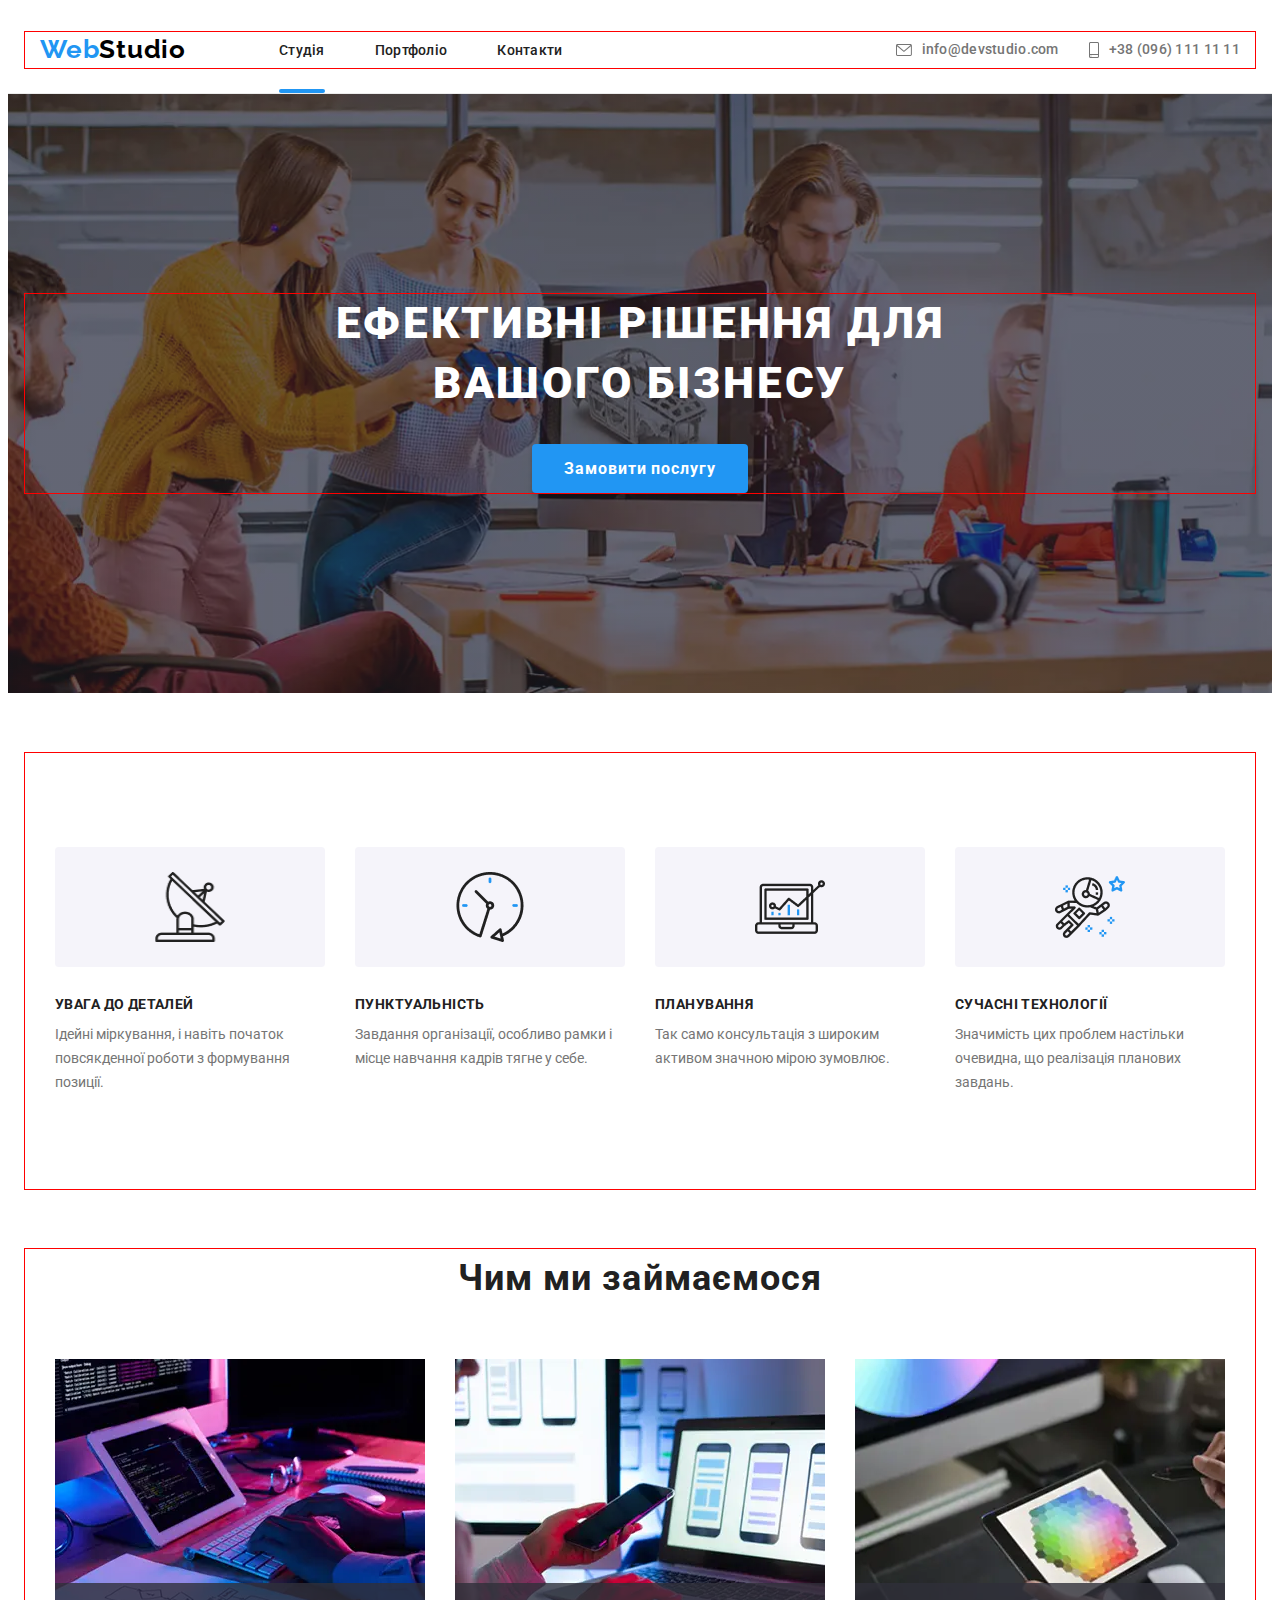
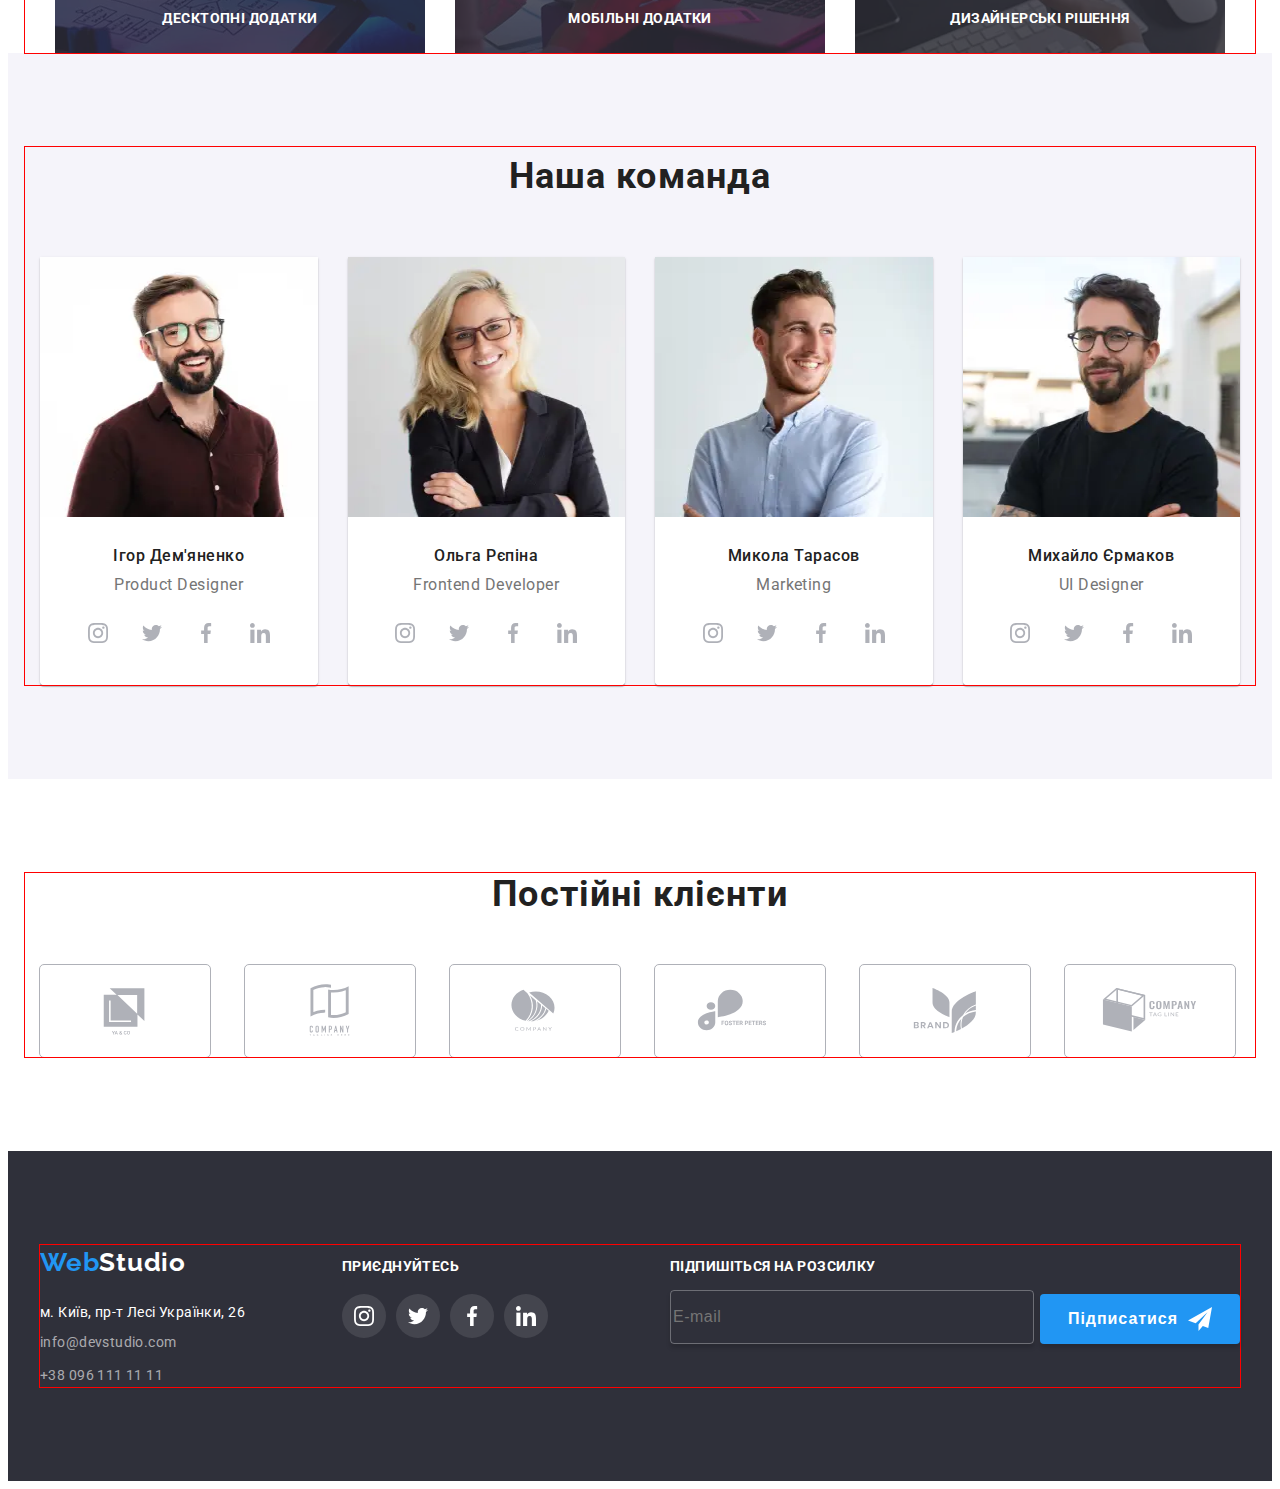
<file: index.html>
<!DOCTYPE html>
<html lang="en">
  <head>
    <meta charset="UTF-8" />
    <meta name="viewport" content="width=device-width, initial-scale=1.0" />
    <link rel="preconnect" href="https://fonts.googleapis.com" />
    <link rel="preconnect" href="https://fonts.gstatic.com" crossorigin />
    <link rel="stylesheet" href="https://cdnjs.cloudflare.com/ajax/libs/modern-normalize/3.0.1/modern-normalize.min.css" integrity="sha512-q6WgHqiHlKyOqslT/lgBgodhd03Wp4BEqKeW6nNtlOY4quzyG3VoQKFrieaCeSnuVseNKRGpGeDU3qPmabCANg==" crossorigin="anonymous" referrerpolicy="no-referrer" />
    <link rel="stylesheet" href="./css/reset.css">
    <link
    rel="stylesheet"
    href="https://cdnjs.cloudflare.com/ajax/libs/animate.css/4.1.1/animate.min.css"
  />
    <link
      href="https://fonts.googleapis.com/css2?family=Raleway:ital,wght@0,100..900;1,100..900&family=Roboto:ital,wght@0,100;0,300;0,400;0,500;0,700;0,900;1,100;1,300;1,400;1,500;1,700;1,900&display=swap"
      rel="stylesheet"
    />
    <title>WebStudio</title>
    <link rel="stylesheet" href="./style/main.min.css">
  </head>
  <body>
    <header class="header">
      <div class="container header__box">
      <a class="header__logo animate__animated animate__bounceInLeft" href="./index.html"> Web<span class="header__span">Studio</span></a>
      <button type="button" class="header__menu" data-menu-open><svg class="header__burger">
        <use href ="img/symbol-defs.svg#icon-menu"></use>
      </svg></button>
      <nav class="header__nav nav">
        <ul class="nav__list">
          <li class="nav__item animate__animated animate__bounceInDown"><a class="nav__link header__active" href="./index.html">Студія</a></li>
          <li class="nav__item animate__animated animate__bounceInDown"><a class="nav__link" href="./portfolio.html">Портфоліо</a></li>
          <li class="nav__item animate__animated animate__bounceInDown"><a class="nav__link" href="#">Контакти</a></li>
        </ul>
      </nav>

      <ul class="header__list">
        <li class="header__item animate__animated animate__bounceInDown"><a class="header__link" href="mailto:info@devstudio.com"><svg class="header__picture"><use href="./img/symbol-defs.svg#icon-email"></use></svg>info@devstudio.com</a></li>
        <li class="header__item animate__animated animate__bounceInDown"><a class="header__link" href="tel:+380961111111"><svg class="header__icon"><use href="./img/symbol-defs.svg#icon-smartphone"></use></svg>+38 (096) 111 11 11</a></li>
      </ul>
      <div class="menu is-hidden" data-menu>
        <button class="menu__close" type="button" data-menu-close><svg class="menu__icon">
          <use href ="img/symbol-defs.svg#icon-close"></use>
        </svg></button>
        <ul class="menu__list">
          <li class="menu__item"><a href="./index.html" class="menu__link menu__active">Студія</a></li>
          <li class="menu__item"><a href="./portfolio.html" class="menu__link">Портфоліо</a></li>
          <li class="menu__item"><a href="#" class="menu__link">Контакти</a></li>
        </ul>
        <ul class="menu__lists">
          <li class="menu__items"><a href="tel:+380961111111" class="menu__tel">+38 (096) 111 11 11</a></li>
          <li class="menu__items"><a href="mailto:info@devstudio.com" class="menu__contact">info@devstudio.com</a></li>
        </ul>
        <ul class="menu__listes">
          <li class="menu__itemes"><a href="#" class="menu__links">Instagram</a></li>
          <li class="menu__itemes"><a href="#" class="menu__links">Twitter</a></li>
          <li class="menu__itemes"><a href="#" class="menu__links">Facebook</a></li>
          <li class="menu__itemes"><a href="#" class="menu__caption">LinkedIn</a></li>
        </ul>
      </div>
    </div>
    </header>
    <main>
      <section class="hero hero__box">
        <div class="container">
        <h1 class="hero__headline animate__animated animate__bounce">Ефективні рішення для вашого бізнесу</h1>
        <button class="hero__button animate__animated animate__bounceInUp" type="button" data-modal-open>Замовити послугу</button>
        </div>
      </section>
      <section class="information">
        <div class="container">
        <ul class="information__list">
          <li class="information__item">
            <h2 class="information__title">УВАГА ДО ДЕТАЛЕЙ</h2>
            <p class="information__text">
              Ідейні міркування, і навіть початок повсякденної роботи з
              формування позиції.
            </p>
          </li>

          <li class="information__item">
            <h2 class="information__title">ПУНКТУАЛЬНІСТЬ</h2>
            <p class="information__text">
              Завдання організації, особливо рамки і місце навчання кадрів тягне
              у себе.
            </p>
          </li>

          <li class="information__item">
            <h2 class="information__title">ПЛАНУВАННЯ</h2>
            <p class="information__text">
              Так само консультація з широким активом значною мірою зумовлює.
            </p>
          </li>

          <li class="information__item">
            <h2 class="information__title">СУЧАСНІ ТЕХНОЛОГІЇ</h2>
            <p class="information__text">
              Значимість цих проблем настільки очевидна, що реалізація планових завдань.
            </p>
          </li>
        </ul>
        </div>
      </section>
      <section class="work">
        <div class="container">
        <h2 class="work__title">Чим ми займаємося</h2>
        <ul class="work__list">
          <li class="work__item">
            <picture>
            <source srcset="./img/desktop/it-desktop@1x.webp 1x, ./img/desktop/it-desktop@2x.webp 2x" media="(min-width:1200px)">
              <img class="work__image" src="./img/it.jpg" alt="it" />
            </picture>
            <p class="work__text">Десктопні додатки</p>
          </li>
          <li class="work__item">
            <picture>
              <source srcset="./img/desktop/phone-desktop@1x.webp 1x, ./img/desktop/phone-desktop@2x.webp 2x" media="(min-width:1200px)">
              <img class="work__image" src="./img/phone.jpg" alt="phone" />
            </picture>
            <p class="work__text">Мобільні додатки</p>
          </li>
          <li class="work__item">
            <picture>
              <source srcset="./img/desktop/colors-desktop@1x.webp 1x, ./img/desktop/colors-desktop@2x.webp 2x" media="(min-width:1200px)">
              <img class="work__image" src="./img/colorsontablets.jpg" alt="colorsontablets" />
            </picture>
            <p class="work__text">Дизайнерські рішення</p>
          </li>
        </ul>
        </div>
      </section>
      <section class="team">
        <div class="container">
        <h2 class="team__title">Наша команда</h2>
        <ul class="team__list">
          <li class="team__item">
            <picture>
              <source srcset="./img/desktop/igor-desktop@1x.webp 1x, ./img/desktop/igor-desktop@2x.webp 2x" media="(min-width:1200px)">
              <source srcset="./img/tablet/igor-tablet@1x.webp 1x, ./img/tablet/igor-tablet@2x.webp 2x" media="(min-width:768px)">
              <source srcset="./img/mobile/igor-mobile@1x.webp 1x, ./img/mobile/igor-mobile@2x.webp 2x" media="(max-width:767px)">
              <img class="team__img" src="./img/igor.jpg" alt="ігордемяненко" />
            </picture>
            <div class="team__div">
            <h3 class="team__caption">Ігор Дем'яненко</h3>
            <p class="team__text">Product Designer</p>
            <ul class="team__listes">
              <li class="team__items"><a href="#" class="team__link"><svg class="team__icon"><use href="./img/symbol-defs.svg#icon-instagram"></use></svg></a></li>
              <li class="team__items"><a href="#" class="team__link"><svg class="team__icon"><use href="./img/symbol-defs.svg#icon-twitter"></use></svg></a></li>
              <li class="team__items"><a href="#" class="team__link"><svg class="team__icon"><use href="./img/symbol-defs.svg#icon-facebook"></use></svg></a></li>
              <li class="team__items"><a href="#" class="team__link"><svg class="team__icon"><use href="./img/symbol-defs.svg#icon-linkedin"></use></svg></a></li>
            </ul>
          </div>
          </li>
          <li class="team__item">
            <picture>
              <source srcset="./img/desktop/olga-desktop@1x.webp 1x, ./img/desktop/olga-desktop@2x.webp 2x" media="(min-width:1200px)">
              <source srcset="./img/tablet/olga-tablet@1x.webp 1x, ./img/tablet/olga-tablet@2x.webp 2x" media="(min-width:768px)">
              <source srcset="./img/mobile/olga-mobile@1x.webp 1x, ./img/mobile/olga-mobile@2x.webp 2x" media="(max-width:767px)">
              <img class="team__img" src="./img/olyga.jpg" alt="ольгарєпіна" />
            </picture>
            <div class="team__div">
            <h3 class="team__caption">Ольга Рєпіна</h3>
            <p class="team__text">Frontend Developer</p>
            <ul class="team__listes">
              <li class="team__items"><a href="#" class="team__link"><svg class="team__icon"><use href="./img/symbol-defs.svg#icon-instagram"></use></svg></a></li>
              <li class="team__items"><a href="#" class="team__link"><svg class="team__icon"><use href="./img/symbol-defs.svg#icon-twitter"></use></svg></a></li>
              <li class="team__items"><a href="#" class="team__link"><svg class="team__icon"><use href="./img/symbol-defs.svg#icon-facebook"></use></svg></a></li>
              <li class="team__items"><a href="#" class="team__link"><svg class="team__icon"><use href="./img/symbol-defs.svg#icon-linkedin"></use></svg></a></li>
            </ul>
          </div>
          </li>
          <li class="team__item">
            <picture>
              <source srcset="./img/desktop/mukola-desktop@1x.webp 1x, ./img/desktop/mukola-desktop@2x.webp 2x" media="(min-width:1200px)">
              <source srcset="./img/tablet/mukola-tablet@1x.webp 1x, ./img/tablet/mukola-tablet@2x.webp 2x" media="(min-width:768px)">
              <source srcset="./img/mobile/mukola-mobile@1x.webp 1x, ./img/mobile/mukola-mobile@2x.webp 2x" media="(max-width:767px)">
              <img class="team__img" src="./img/mukola.jpg" alt="миколатарасов" />
            </picture>
            <div class="team__div">
            <h3 class="team__caption">Микола Тарасов</h3>
            <p class="team__text">Marketing</p>
            <ul class="team__listes">
              <li class="team__items"><a href="#" class="team__link"><svg class="team__icon"><use href="./img/symbol-defs.svg#icon-instagram"></use></svg></a></li>
              <li class="team__items"><a href="#" class="team__link"><svg class="team__icon"><use href="./img/symbol-defs.svg#icon-twitter"></use></svg></a></li>
              <li class="team__items"><a href="#" class="team__link"><svg class="team__icon"><use href="./img/symbol-defs.svg#icon-facebook"></use></svg></a></li>
              <li class="team__items"><a href="#" class="team__link"><svg class="team__icon"><use href="./img/symbol-defs.svg#icon-linkedin"></use></svg></a></li>
            </ul>
          </div>
          </li>
          <li class="team__item">
            <picture>
              <source srcset="./img/desktop/mykhailo-desktop@1x.webp 1x, ./img/desktop/mykhailo-desktop@2x.webp 2x" media="(min-width:1200px)">
              <source srcset="./img/tablet/mykhailo-tablet@1x.webp 1x, ./img/tablet/mykhailo-tablet@2x.webp 2x" media="(min-width:768px)">
              <source srcset="./img/mobile/mykhailo-mobile@1x.webp 1x, ./img/mobile/mykhailo-mobile@2x.webp 2x" media="(max-width:767px)">
              <img class="team__img" src="./img/muhaylo.jpg" alt="михайлоєрмаков" />
            </picture>
            <div class="team__div">
            <h3 class="team__caption">Михайло Єрмаков</h3>
            <p class="team__text">UI Designer</p>
            <ul class="team__listes">
              <li class="team__items"><a href="#" class="team__link"><svg class="team__icon"><use href="./img/symbol-defs.svg#icon-instagram"></use></svg></a></li>
              <li class="team__items"><a href="#" class="team__link"><svg class="team__icon"><use href="./img/symbol-defs.svg#icon-twitter"></use></svg></a></li>
              <li class="team__items"><a href="#" class="team__link"><svg class="team__icon"><use href="./img/symbol-defs.svg#icon-facebook"></use></svg></a></li>
              <li class="team__items"><a href="#" class="team__link"><svg class="team__icon"><use href="./img/symbol-defs.svg#icon-linkedin"></use></svg></a></li>
            </ul>
          </div>
          </li>
        </ul>
       </div>
      </section>
      <section class="clients">
        <div class="container">
        <h2 class="clients__title">Постійні клієнти</h2>
        <ul class="clients__list">
          <li class="clients__item"><a href="#" class="clients__link"><svg class="clients__icon"><use href="./img/symbol-defs.svg#icon-yaco"></use></svg></a></li>
          <li class="clients__item"><a href="#" class="clients__link"><svg class="clients__icon"><use href="./img/symbol-defs.svg#icon-taglinehere"></use></svg></a></li>
          <li class="clients__item"><a href="#" class="clients__link"><svg class="clients__icon"><use href="./img/symbol-defs.svg#icon-company"></use></svg></a></li>
          <li class="clients__item"><a href="#" class="clients__link"><svg class="clients__icon"><use href="./img/symbol-defs.svg#icon-foster"></use></svg></a></li>
          <li class="clients__item"><a href="#" class="clients__link"><svg class="clients__icon"><use href="./img/symbol-defs.svg#icon-brand"></use></svg></a></li>
          <li class="clients__item"><a href="#" class="clients__link"><svg class="clients__icon"><use href="./img/symbol-defs.svg#icon-tagline"></use></svg></a></li>
        </ul>
      </div>
      </section>
    </main>
    <footer class="footer">
      <div class="container footer__divest">
        <div class="footer__div">
      <a class="footer__logo" href="./index.html">Web<span class="footer__span">Studio</span></a>
      <address class="footer__address">
        <a class="footer__linkes"
          href="https://www.google.com/maps/search/%D0%BC.+%D0%9A%D0%B8%D1%97%D0%B2,+%D0%BF%D1%80-%D1%82+%D0%9B%D0%B5%D1%81%D1%96+%D0%A3%D0%BA%D1%80%D0%B0%D1%97%D0%BD%D0%BA%D0%B8,+26/@50.4758888,30.4320268,12z/data=!3m1!4b1?entry=ttu"
          target="_blank">м. Київ, пр-т Лесі Українки, 26</a>
        <ul class="footer__list">
          <li class="footer__item"><a class="footer__link" href="mailto:info@devstudio.com">info@devstudio.com</a></li>
          <li class="footer__item"><a class="footer__link" href="tel:+380961111111">+38 096 111 11 11</a></li>
        </ul>
      </address>
      </div>
      <div class="footer__divs">
      <h2 class="footer__title">приєднуйтесь</h2>
      <ul class="footer__listes">
        <li class="footer__items"><a href="#" class="footer__links"><svg class="footer__icon"><use href="./img/symbol-defs.svg#icon-instagram"></use></svg></a></li>
        <li class="footer__items"><a href="#" class="footer__links"><svg class="footer__icon"><use href="./img/symbol-defs.svg#icon-twitter"></use></svg></a></li>
        <li class="footer__items"><a href="#" class="footer__links"><svg class="footer__icon"><use href="./img/symbol-defs.svg#icon-facebook"></use></svg></a></li>
        <li class="footer__items"><a href="#" class="footer__links"><svg class="footer__icon"><use href="./img/symbol-defs.svg#icon-linkedin"></use></svg></a></li>
      </ul>
      </div>
      <div class="dives">
      <p class="dives__text">Підпишіться на розсилку</p>
      <form class="dives__form">
        <input type="email" placeholder="E-mail" class="dives__input">
      <button type="submit" class="dives__button">Підписатися<svg class="dives__svg">
        <use href="./img/symbol-defs.svg#icon-send"></use>
      </svg></button>
    </form>
      </div>
      </div>
    </footer>
    <div class="backdrop is-hidden" data-modal>
      <div class="modal">
        <button type="button" class="modal__close" data-modal-close><svg class="modal__svg">
          <use href="./img/symbol-defs.svg#icon-close"></use>
        </svg></button>
        <form>
        <h2 class="modal__title">Залиште свої дані, ми вам передзвонимо</h2>
        <ul class="modal__list">
        <li class="modal__item"><label class="modal__label">Ім'я<div class="modal__div"><input type="text" class="modal__input" required>
          <svg class="modal__svgs">
            <use href="./img/symbol-defs.svg#icon-person"></use>
          </svg></div></label></li>
        <li class="modal__item"><label class="modal__label">Телефон<div class="modal__div"><input type="tel" class="modal__input" required 
          pattern="\+380 (39|50|63|66|67|68|73 91 92 93 94 95 96 97 98 99)\d{7}" 
          placeholder="+380XXXXXXXXX">
          <svg class="modal__svgs">
            <use href="./img/symbol-defs.svg#icon-phone"></use>
          </svg></div></label></li>
        <li class="modal__item"><label class="modal__label">Пошта<div class="modal__div"><input type="email" class="modal__input" required>
          <svg class="modal__svgs">
            <use href="./img/symbol-defs.svg#icon-email"></use>
          </svg></div></label></li>
        </ul>
        <label class="modal__label">Коментар<textarea name="" id="" placeholder="Введіть текст" class="modal__comment"></textarea></label>
        <label class="modal__labels">
        <input type="checkbox" required class="modal__checkbox"><p class="modal__text">Погоджуюся з розсилкою та приймаю <a href="#" class="modal__link">Умови договору</a></p>
      </label>
       <button type="submit" class="modal__butt">Відправити</button>
      </form>
      </div>
    </div>
    <script src="./js/modal.js"></script>
    <script src="./js/mobile-menu.js"></script>
  </body>
</html>
</file>
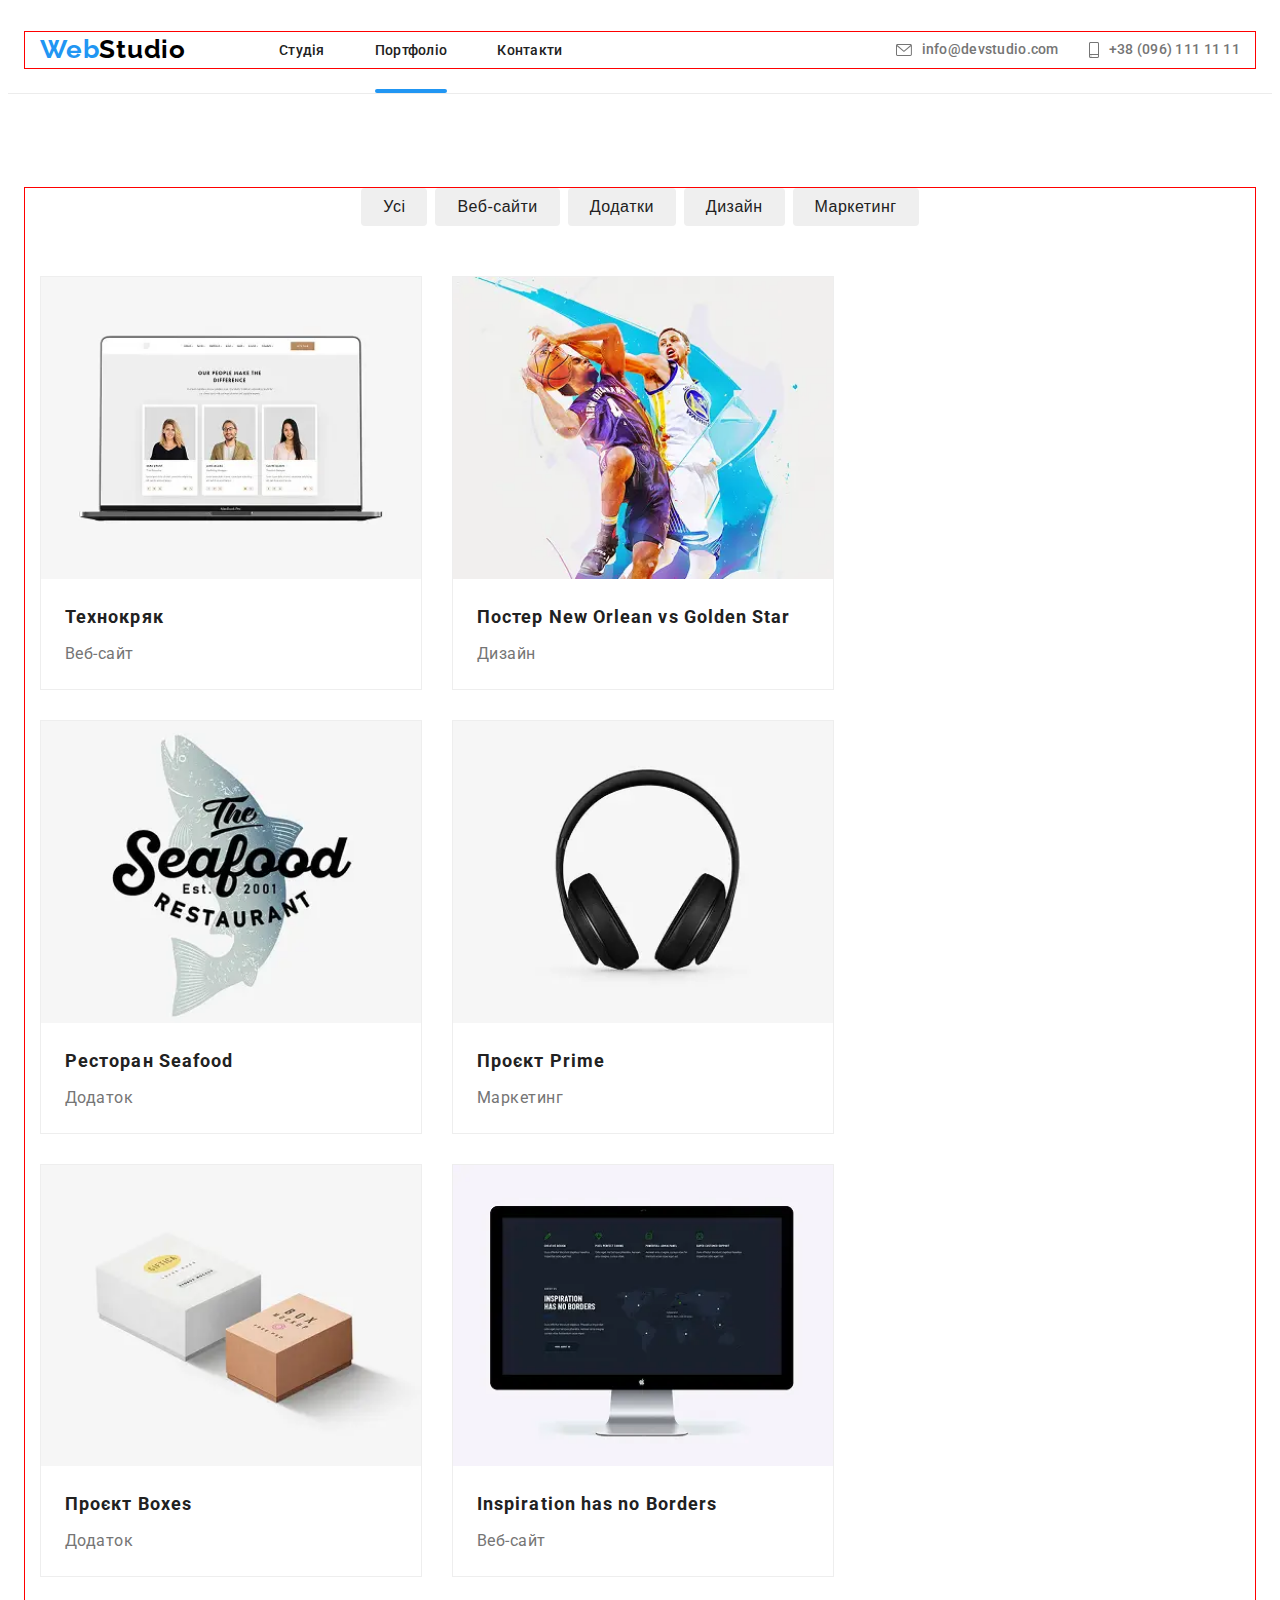
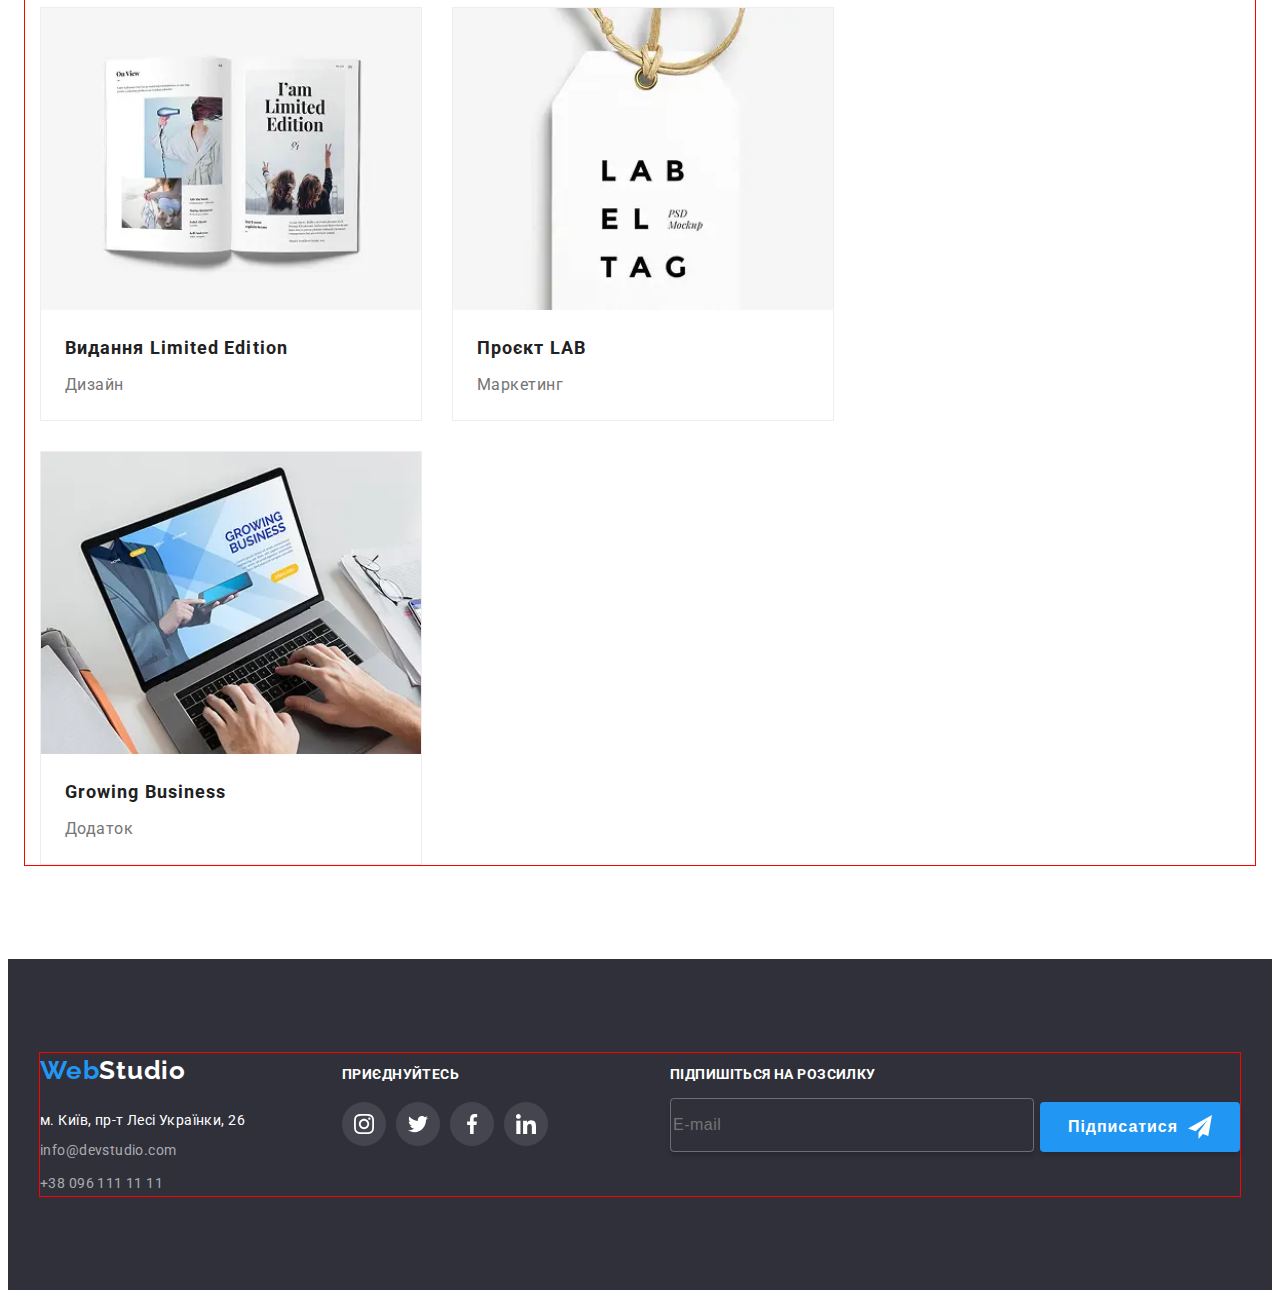
<file: portfolio.html>
<!DOCTYPE html>
<html lang="en">
  <head>
    <meta charset="UTF-8" />
    <meta name="viewport" content="width=device-width, initial-scale=1.0" />
    <link rel="preconnect" href="https://fonts.googleapis.com" />
    <link rel="preconnect" href="https://fonts.gstatic.com" crossorigin />
    <link rel="stylesheet" href="https://cdnjs.cloudflare.com/ajax/libs/modern-normalize/3.0.1/modern-normalize.min.css" integrity="sha512-q6WgHqiHlKyOqslT/lgBgodhd03Wp4BEqKeW6nNtlOY4quzyG3VoQKFrieaCeSnuVseNKRGpGeDU3qPmabCANg==" crossorigin="anonymous" referrerpolicy="no-referrer" />
    <link rel="stylesheet" href="./css/reset.css">
    <link
      href="https://fonts.googleapis.com/css2?family=Raleway:ital,wght@0,100..900;1,100..900&family=Roboto:ital,wght@0,100;0,300;0,400;0,500;0,700;0,900;1,100;1,300;1,400;1,500;1,700;1,900&display=swap"
      rel="stylesheet"
    />
    <title>Portfolio</title>
    <link rel="stylesheet" href="./style/main.min.css">
  </head>
  <body>
    <header class="header">
      <div class="container header__box">
      <a class="header__logo animate__animated animate__bounceInLeft" href="./index.html"> Web<span class="header__span">Studio</span></a>
      <button type="button" class="header__menu" data-menu-open><svg class="header__burger">
        <use href ="img/symbol-defs.svg#icon-menu"></use>
      </svg></button>
      <nav class="header__nav nav">
        <ul class="nav__list">
          <li class="nav__item animate__animated animate__bounceInDown"><a class="nav__link" href="./index.html">Студія</a></li>
          <li class="nav__item animate__animated animate__bounceInDown"><a class="nav__link header__active" href="./portfolio.html">Портфоліо</a></li>
          <li class="nav__item animate__animated animate__bounceInDown"><a class="nav__link" href="#">Контакти</a></li>
        </ul>
      </nav>

      <ul class="header__list">
        <li class="header__item animate__animated animate__bounceInDown"><a class="header__link" href="mailto:info@devstudio.com"><svg class="header__picture"><use href="./img/symbol-defs.svg#icon-email"></use></svg>info@devstudio.com</a></li>
        <li class="header__item animate__animated animate__bounceInDown"><a class="header__link" href="tel:+380961111111"><svg class="header__icon"><use href="./img/symbol-defs.svg#icon-smartphone"></use></svg>+38 (096) 111 11 11</a></li>
      </ul>
      <div class="menu is-hidden" data-menu>
        <button class="menu__close" type="button" data-menu-close><svg class="menu__icon">
          <use href ="img/symbol-defs.svg#icon-close"></use>
        </svg></button>
        <ul class="menu__list">
          <li class="menu__item"><a href="./index.html" class="menu__link">Студія</a></li>
          <li class="menu__item"><a href="./portfolio.html" class="menu__link menu__active">Портфоліо</a></li>
          <li class="menu__item"><a href="#" class="menu__link">Контакти</a></li>
        </ul>
        <ul class="menu__lists">
          <li class="menu__items"><a href="tel:+380961111111" class="menu__tel">+38 (096) 111 11 11</a></li>
          <li class="menu__items"><a href="mailto:info@devstudio.com" class="menu__contact">info@devstudio.com</a></li>
        </ul>
        <ul class="menu__listes">
          <li class="menu__itemes"><a href="#" class="menu__links">Instagram</a></li>
          <li class="menu__itemes"><a href="#" class="menu__links">Twitter</a></li>
          <li class="menu__itemes"><a href="#" class="menu__links">Facebook</a></li>
          <li class="menu__itemes"><a href="#" class="menu__caption">LinkedIn</a></li>
        </ul>
      </div>
    </div>
    </header>
    <main>
      <section class="projects">
        <div class="container">
        <ul class="other__list other">
          <li class="other__item">
            <button class="other__button" type="button">Усі</button>
          </li>
          <li class="other__item">
            <button class="other__button" type="button">Веб-сайти</button>
          </li>
          <li class="other__item">
            <button class="other__button" type="button">Додатки</button>
          </li>
          <li class="other__item">
            <button class="other__button" type="button">Дизайн</button>
          </li>
          <li class="other__item">
            <button class="other__button" type="button">Маркетинг</button>
          </li>
        </ul>
        <ul class="projects__list">
          <li class="projects__item">
            <div class="project__bigbox">
              <picture>
                <source srcset="./imginportfolio/desktop/website-desktop@1x.webp 1x, ./imginportfolio/desktop/website-desktop@2x.webp 2x" media="(min-width:1200px)">
                <source srcset="./imginportfolio/tablet/website-tablet@1x.webp 1x, ./imginportfolio/tablet/website-tablet@2x.webp 2x" media="(min-width:768px)">
                <source srcset="./imginportfolio/mobile/website-mobile@1x.webp 1x, ./imginportfolio/mobile/website-mobile@2x.webp 2x" media="(max-width:767px)">
                <img class="projects__image" src="./imginportfolio/website.jpg" alt="website" />
              </picture>
            <p class="project__text">Ресурс пропонує комплексні пропозиції з різним рівнем функціоналу та сервісів. Все це дозволить відвідувачу отримати вичерпні відомості про компанію чи приватну особу.</p>            
          </div>
            <div class="projects__div">
            <h2 class="projects__subject">Технокряк</h2>
            <p class="projects__text">Веб-сайт</p>
          </div>
          </li>
          <li class="projects__item">
            <div class="project__bigbox">
              <picture>
                <source srcset="./imginportfolio/desktop/basketball-desktop@1x.webp 1x, ./imginportfolio/desktop/basketball-desktop@2x.webp 2x" media="(min-width:1200px)">
                <source srcset="./imginportfolio/tablet/basketball-tablet@1x.webp 1x, ./imginportfolio/tablet/basketball-tablet@2x.webp 2x" media="(min-width:768px)">
                <source srcset="./imginportfolio/mobile/basketball-mobile@1x.webp 1x, ./imginportfolio/mobile/basketball-mobile@2x.webp 2x" media="(max-width:767px)">
                <img class="projects__image" src="./imginportfolio/basketball.jpg" alt="basketball" />
              </picture>
            <p class="project__text">Ресурс пропонує комплексні пропозиції з різним рівнем функціоналу та сервісів. Все це дозволить відвідувачу отримати вичерпні відомості про компанію чи приватну особу.</p>
          </div>
          <div class="projects__div">
            <h2 class="projects__subject">Постер New Orlean vs Golden Star</h2>
            <p class="projects__text">Дизайн</p>
          </div>
          </li>
          <li class="projects__item">
            <div class="project__bigbox">
              <picture>
                <source srcset="./imginportfolio/desktop/seafood-desktop@1x.webp 1x, ./imginportfolio/desktop/seafood-desktop@2x.webp 2x" media="(min-width:1200px)">
                <source srcset="./imginportfolio/tablet/seafood-tablet@1x.webp 1x, ./imginportfolio/tablet/seafood-tablet@2x.webp 2x" media="(min-width:768px)">
                <source srcset="./imginportfolio/mobile/seafood-mobile@1x.webp 1x, ./imginportfolio/mobile/seafood-mobile@2x.webp 2x" media="(max-width:767px)">
                <img class="projects__image" src="./imginportfolio/seafood.jpg" alt="seafood" />
              </picture>
            <p class="project__text">Ресурс пропонує комплексні пропозиції з різним рівнем функціоналу та сервісів. Все це дозволить відвідувачу отримати вичерпні відомості про компанію чи приватну особу.</p>
          </div>
          <div class="projects__div">
            <h2 class="projects__subject">Ресторан Seafood</h2>
            <p class="projects__text">Додаток</p>
          </div>
          </li>
          <li class="projects__item">
            <div class="project__bigbox">
              <picture>
                <source srcset="./imginportfolio/desktop/headphones-desktop@1x.webp 1x, ./imginportfolio/desktop/headphones-desktop@2x.webp 2x" media="(min-width:1200px)">
                <source srcset="./imginportfolio/tablet/headphones-tablet@1x.webp 1x, ./imginportfolio/tablet/headphones-tablet@2x.webp 2x" media="(min-width:768px)">
                <source srcset="./imginportfolio/mobile/headphones-mobile@1x.webp 1x, ./imginportfolio/mobile/headphones-mobile@2x.webp 2x" media="(max-width:767px)">
                <img class="projects__image" src="./imginportfolio/headphones.jpg" alt="headphones" />
              </picture>
            <p class="project__text">Ресурс пропонує комплексні пропозиції з різним рівнем функціоналу та сервісів. Все це дозволить відвідувачу отримати вичерпні відомості про компанію чи приватну особу.</p>
          </div>
          <div class="projects__div">
            <h2 class="projects__subject">Проєкт Prime</h2>
            <p class="projects__text">Маркетинг</p>
          </div>
          </li>
          <li class="projects__item">
            <div class="project__bigbox">
              <picture>
                <source srcset="./imginportfolio/desktop/box-desktop@1x.webp 1x, ./imginportfolio/desktop/box-desktop@2x.webp 2x" media="(min-width:1200px)">
                <source srcset="./imginportfolio/tablet/box-tablet@1x.webp 1x, ./imginportfolio/tablet/box-tablet@2x.webp 2x" media="(min-width:768px)">
                <source srcset="./imginportfolio/mobile/box-mobile@1x.webp 1x, ./imginportfolio/mobile/box-mobile@1x.webp 1x" media="(max-width:767px)">
                <img class="projects__image" src="./imginportfolio/box.jpg" alt="box" />
              </picture>
            <p class="project__text">Ресурс пропонує комплексні пропозиції з різним рівнем функціоналу та сервісів. Все це дозволить відвідувачу отримати вичерпні відомості про компанію чи приватну особу.</p>
          </div>
          <div class="projects__div">
            <h2 class="projects__subject">Проєкт Boxes</h2>
            <p class="projects__text">Додаток</p>
          </div>
          </li>
          <li class="projects__item">
            <div class="project__bigbox">
              <picture>
                <source srcset="./imginportfolio/desktop/pc-desktop@1x.webp 1x, ./imginportfolio/desktop/pc-desktop@1x.webp 1x" media="(min-width:1200px)">
                <source srcset="./imginportfolio/tablet/pc-tablet@1x.webp 1x, ./imginportfolio/tablet/pc-tablet@2x.webp 2x" media="(min-width:768px)">
                <source srcset="./imginportfolio/mobile/pc-mobile@1x.webp 1x, ./imginportfolio/mobile/pc-mobile@2x.webp 2x" media="(max-width:767px)">
                <img class="projects__image" src="./imginportfolio/pc.jpg" alt="pc" />
              </picture>
            <p class="project__text">Ресурс пропонує комплексні пропозиції з різним рівнем функціоналу та сервісів. Все це дозволить відвідувачу отримати вичерпні відомості про компанію чи приватну особу.</p>
          </div>
          <div class="projects__div">
            <h2 class="projects__subject">Inspiration has no Borders</h2>
            <p class="projects__text">Веб-сайт</p>
          </div>
          </li>
          <li class="projects__item">
            <div class="project__bigbox">
              <picture>
                <source srcset="./imginportfolio/desktop/limitededition-desktop@1x.webp 1x, ./imginportfolio/desktop/limitededition-desktop@2x.webp 2x" media="(min-width:1200px)">
                <source srcset="./imginportfolio/tablet/limitededition-tablet@1x.webp 1x, ./imginportfolio/tablet/limitededition-tablet@2x.webp 2x" media="(min-width:768px)">
                <source srcset="./imginportfolio/mobile/limitededition-mobile@1x.webp 1x, ./imginportfolio/mobile/limitededition-mobile@2x.webp 2x" media="(max-width:767px)">
                <img class="projects__image" src="./imginportfolio/limitededition.jpg" alt="limitededition"/>
              </picture>
            <p class="project__text">Ресурс пропонує комплексні пропозиції з різним рівнем функціоналу та сервісів. Все це дозволить відвідувачу отримати вичерпні відомості про компанію чи приватну особу.</p>
          </div>
          <div class="projects__div">
            <h2 class="projects__subject">Видання Limited Edition</h2>
            <p class="projects__text">Дизайн</p>
          </div>
          </li>
          <li class="projects__item">
            <div class="project__bigbox">
              <picture>
                <source srcset="./imginportfolio/desktop/labeltag-desktop@1x.webp 1x, ./imginportfolio/desktop/labeltag-desktop@2x.webp 2x" media="(min-width:1200px)">
                <source srcset="./imginportfolio/tablet/labeltag-tablet@1x.webp 1x, ./imginportfolio/tablet/labeltag-tablet@2x.webp 2x" media="(min-width:768px)">
                <source srcset="./imginportfolio/mobile/labeltag-mobile@1x.webp 1x, ./imginportfolio/mobile/labeltag-mobile@2x.webp 2x" media="(max-width:767px)">
                <img class="projects__image" src="./imginportfolio/labeltag.jpg" alt="labeltag" />
              </picture>
            <p class="project__text">Ресурс пропонує комплексні пропозиції з різним рівнем функціоналу та сервісів. Все це дозволить відвідувачу отримати вичерпні відомості про компанію чи приватну особу.</p>
          </div>
          <div class="projects__div">
            <h2 class="projects__subject">Проєкт LAB</h2>
            <p class="projects__text">Маркетинг</p>
          </div>
          </li>
          <li class="projects__item">
            <div class="project__bigbox">
              <picture>
                <source srcset="./imginportfolio/desktop/business-desktop@1x.webp 1x, ./imginportfolio/desktop/business-desktop@2x.webp 2x" media="(min-width:1200px)">
                <source srcset="./imginportfolio/tablet/business-tablet@1x.webp 1x, ./imginportfolio/tablet/business-tablet@2x.webp 2x" media="(min-width:768px)">
                <source srcset="./imginportfolio/mobile/business-mobile@1x.webp 1x, ./imginportfolio/mobile/business-mobile@2x.webp 2x" media="(max-width:767px)">
            <img class="projects__image" src="./imginportfolio/business.jpg" alt="business" />
              </picture>
            <p class="project__text">Ресурс пропонує комплексні пропозиції з різним рівнем функціоналу та сервісів. Все це дозволить відвідувачу отримати вичерпні відомості про компанію чи приватну особу.</p>
          </div>
          <div class="projects__div">
            <h2 class="projects__subject">Growing Business</h2>
            <p class="projects__text">Додаток</p>
          </div>
          </li>
        </ul>
        </div>
      </section>
    </main>
    <footer class="footer">
      <div class="container footer__divest">
        <div class="footer__div">
      <a class="footer__logo" href="./index.html">Web<span class="footer__span">Studio</span></a>
      <address class="footer__address">
        <a class="footer__linkes"
          href="https://www.google.com/maps/search/%D0%BC.+%D0%9A%D0%B8%D1%97%D0%B2,+%D0%BF%D1%80-%D1%82+%D0%9B%D0%B5%D1%81%D1%96+%D0%A3%D0%BA%D1%80%D0%B0%D1%97%D0%BD%D0%BA%D0%B8,+26/@50.4758888,30.4320268,12z/data=!3m1!4b1?entry=ttu"
          target="_blank">м. Київ, пр-т Лесі Українки, 26</a>
        <ul class="footer__list">
          <li class="footer__item"><a class="footer__link" href="mailto:info@devstudio.com">info@devstudio.com</a></li>
          <li class="footer__item"><a class="footer__link" href="tel:+380961111111">+38 096 111 11 11</a></li>
        </ul>
      </address>
    </div>
      <div class="footer__divs">
      <h2 class="footer__title">приєднуйтесь</h2>
      <ul class="footer__listes">
        <li class="footer__items"><a href="#" class="footer__links"><svg class="footer__icon"><use href="./img/symbol-defs.svg#icon-instagram"></use></svg></a></li>
        <li class="footer__items"><a href="#" class="footer__links"><svg class="footer__icon"><use href="./img/symbol-defs.svg#icon-twitter"></use></svg></a></li>
        <li class="footer__items"><a href="#" class="footer__links"><svg class="footer__icon"><use href="./img/symbol-defs.svg#icon-facebook"></use></svg></a></li>
        <li class="footer__items"><a href="#" class="footer__links"><svg class="footer__icon"><use href="./img/symbol-defs.svg#icon-linkedin"></use></svg></a></li>
      </ul>
      </div>
      <div class="dives">
      <p class="dives__text">Підпишіться на розсилку</p>
      <form class="dives__form">
        <input type="email" placeholder="E-mail" class="dives__input">
      <button type="submit" class="dives__button">Підписатися<svg class="dives__svg">
        <use href="./img/symbol-defs.svg#icon-send"></use>
      </svg></button>
    </form>
      </div>
      </div>
    </footer>
    <script src="./js/mobile-menu.js"></script>
  </body>
</html>
</file>
<file: style/main.min.css>
a{text-decoration:none}ul{list-style:none;margin:0;padding:0}img{display:block;max-width:100%;width:100%}h1,h2,h3,h4,p{margin:0}address{font-style:normal}.container{max-width:1200px;outline:1px solid red;margin-left:auto;margin-right:auto;padding-left:15px;padding-right:15px}@media screen and (min-width: 480px){.container{width:480px}}@media screen and (min-width: 768px){.container{width:768px}}@media screen and (min-width: 1200px){.container{width:1200px}}.clients__icon,.clients__link{transition-duration:250ms;transition-timing-function:cubic-bezier(0.4, 0, 0.2, 1)}body{font-family:"Roboto"}.header{border-bottom:1px solid #ececec;background-color:#fff;padding-top:10px;padding-bottom:10px}@media screen and (min-width: 768px){.header{padding-top:21px;padding-bottom:21px}}@media screen and (min-width: 1200px){.header{padding-top:24px;padding-bottom:25px}}.header__box{display:flex;align-items:center}.header__logo{color:#2196f3;font-family:Raleway;font-size:24px;font-weight:700;letter-spacing:.72px;line-height:1.38;margin-right:auto}@media screen and (min-width: 768px){.header__logo{margin-right:88px}}@media screen and (min-width: 1200px){.header__logo{letter-spacing:.78px;font-size:26px;margin-right:93px}}.header__menu{border:none;background-color:rgba(0,0,0,0)}@media screen and (min-width: 768px){.header__menu{display:none}}.header__burger{width:40px;height:40px}.header__span{color:#000;font-family:Raleway;font-size:26px;font-weight:700;letter-spacing:.78px;line-height:1.38}.header__active:visited{color:#2196f3}.header__active::after{content:"";width:100%;height:4px;border-radius:2px;background:#2196f3;display:block;position:absolute;bottom:-33.59px}.header__list{gap:0px;display:none;margin-left:auto}@media screen and (min-width: 768px){.header__list{flex-direction:column;display:flex;gap:10px}}@media screen and (min-width: 1200px){.header__list{flex-direction:row;gap:30px}}.header__link{display:flex;align-items:center;color:#757575;font-size:12px;font-weight:500;letter-spacing:.24px;line-height:1.14;transition-property:color;transition-duration:250ms;transition-timing-function:cubic-bezier(0.4, 0, 0.2, 1)}@media screen and (min-width: 768px){.header__link{gap:8px}}@media screen and (min-width: 1200px){.header__link{letter-spacing:.28px;font-size:14px;gap:10px}}.header__picture{fill:#757575;width:16px;height:12px;transition-property:fill;transition-duration:250ms;transition-timing-function:cubic-bezier(0.4, 0, 0.2, 1)}.header__icon{fill:#757575;width:10px;height:16px;transition-property:fill;transition-duration:250ms;transition-timing-function:cubic-bezier(0.4, 0, 0.2, 1)}.header__link:hover,.header__link:focus{color:#2196f3;outline:0px solid rgba(0,0,0,0)}.header__link:hover .header__picture,.header__link:focus .header__picture{fill:#2196f3}.header__link:hover .header__icon,.header__link:focus .header__icon{fill:#2196f3}.nav{display:none}@media screen and (min-width: 768px){.nav{display:flex}}.nav__item{position:relative}.nav__list{display:flex;gap:50px}.nav__link{color:#212121;font-size:14px;font-weight:500;letter-spacing:.28px;line-height:1.14;transition-property:color;transition-duration:250ms;transition-timing-function:cubic-bezier(0.4, 0, 0.2, 1)}.nav__link:hover,.nav__link:focus{color:#2196f3;outline:0px solid rgba(0,0,0,0)}.menu{z-index:1;width:100vw;height:100vh;background-color:#fff;padding:48px 0px 48px 40px;position:fixed;top:0;left:0}.menu__close{width:35px;height:35px;background-color:rgba(0,0,0,0);border-radius:50%;display:flex;align-items:center;justify-content:center;outline:1px solid rgba(0,0,0,.1);border:none;position:absolute;top:10px;right:15px;transition-property:visibility,transform;transition-duration:250ms;transition-timing-function:cubic-bezier(0.4, 0, 0.2, 1)}.menu__close:hover .menu__icon:hover .menu__icon:hover,.menu__close:focus .menu__icon:hover .menu__icon:hover{fill:#2196f3}.menu__list{display:flex;flex-direction:column;gap:32px}.menu__link{color:#212121;font-size:40px;font-weight:500;line-height:.85;letter-spacing:.8px}.menu__link:hover,.menu__link:focus{color:#2196f3}.menu__active:visited{color:#2196f3}.menu__lists{display:flex;flex-direction:column;gap:32px;margin-top:302px}.menu__tel{color:#2196f3;font-size:34px;font-weight:500;line-height:.85;letter-spacing:.68px}.menu__contact{color:#757575;font-size:24px;font-weight:500;line-height:1.16;letter-spacing:.48px}.menu__listes{display:flex;margin-top:64px;gap:10px;flex-wrap:wrap}.menu__links{color:#2196f3;font-size:18px;font-weight:500;line-height:1.22;letter-spacing:.36px;padding-right:10px;border-right:1px solid rgba(33,33,33,.2)}.menu__caption{color:#2196f3;font-size:18px;font-weight:500;line-height:1.22;letter-spacing:.36px}.hero{display:flex;justify-content:center;background:#2f303a;flex-shrink:0;padding-top:118px;padding-bottom:118px;text-align:center}@media screen and (min-width: 1200px){.hero{padding-top:200px;padding-bottom:200px}}.hero__box{background-image:linear-gradient(rgba(47, 48, 58, 0.4), rgba(47, 48, 58, 0.4)),url(../img/mobile/hero-mobile@1x.webp);background-size:cover;background-position:center;background-repeat:no-repeat}@media(min-device-pixel-ratio: 2),(-webkit-min-device-pixel-ratio: 2),(min-resolution: 192dpi),(min-resolution: 2dppx){.hero__box{background-image:linear-gradient(rgba(47, 48, 58, 0.4), rgba(47, 48, 58, 0.4)),url(../img/mobile/hero-mobile@2x.webp)}}@media screen and (min-width: 768px){.hero__box{background-image:linear-gradient(rgba(47, 48, 58, 0.4), rgba(47, 48, 58, 0.4)),url(../img/tablet/hero-tablet@1x.webp)}}@media screen and (min-width: 768px)and (min-device-pixel-ratio: 2),screen and (min-width: 768px)and (-webkit-min-device-pixel-ratio: 2),screen and (min-width: 768px)and (min-resolution: 192dpi),screen and (min-width: 768px)and (min-resolution: 2dppx){.hero__box{background-image:linear-gradient(rgba(47, 48, 58, 0.4), rgba(47, 48, 58, 0.4)),url(../img/tablet/hero-tablet@2x.webp)}}@media screen and (min-width: 1200px){.hero__box{background-image:linear-gradient(rgba(47, 48, 58, 0.4), rgba(47, 48, 58, 0.4)),url(../img/desktop/hero-desktop@1x.webp)}}@media screen and (min-width: 1200px)and (min-device-pixel-ratio: 2),screen and (min-width: 1200px)and (-webkit-min-device-pixel-ratio: 2),screen and (min-width: 1200px)and (min-resolution: 192dpi),screen and (min-width: 1200px)and (min-resolution: 2dppx){.hero__box{background-image:linear-gradient(rgba(47, 48, 58, 0.4), rgba(47, 48, 58, 0.4)),url(../img/desktop/hero-desktop@2x.webp)}}.hero__headline{width:100%;color:#fff;text-align:center;font-size:26px;font-weight:900;line-height:1.61;letter-spacing:1.56px;text-transform:uppercase;margin:0px auto;margin-bottom:30px}@media screen and (min-width: 480px){.hero__headline{width:360px}}@media screen and (min-width: 1200px){.hero__headline{font-size:44px;letter-spacing:2.64px;line-height:1.36;width:696px}}.hero__button{color:#fff;text-align:center;font-family:Roboto;font-size:16px;font-weight:700;line-height:1.87;letter-spacing:.96px;border-radius:4px;background:#2196f3;padding:10px 24px;border-radius:4px;border:none;box-shadow:0px 4px 4px 0px rgba(0,0,0,.15)}@media screen and (min-width: 1200px){.hero__button{padding:10px 32px}}.projects{padding-top:60px;padding-bottom:60px;background-color:#fff}@media screen and (min-width: 1200px){.projects{padding-top:94px;padding-bottom:94px}}.projects__list{width:100%;display:flex;flex-wrap:wrap;-moz-column-gap:0px;column-gap:0px;row-gap:30px}@media screen and (min-width: 480px){.projects__list{width:450px}}@media screen and (min-width: 768px){.projects__list{gap:30px;width:auto}}.projects__item{width:100%;border:1px solid #eee;background:#fff;transition-property:box-shadow,visibility;transition-duration:250ms;transition-timing-function:cubic-bezier(0.4, 0, 0.2, 1)}@media screen and (min-width: 768px){.projects__item{flex-basis:calc((100% - 30px)/2)}}@media screen and (min-width: 1200px){.projects__item{flex-basis:calc((100% - 60px)/3)}}.projects__item:hover,.projects__item:focus{box-shadow:0px 1px 1px 0px rgba(0,0,0,.12),0px 4px 4px 0px rgba(0,0,0,.06),1px 4px 6px 0px rgba(0,0,0,.16);outline:0px solid rgba(0,0,0,0)}.projects__item:hover .project__text{visibility:visible;transform:translateY(0)}.projects__subject{color:#212121;font-size:18px;font-weight:700;line-height:2;letter-spacing:1.08px}.projects__text{color:#757575;font-size:16px;font-weight:400;line-height:1.87;letter-spacing:.48px;margin-top:4px}.projects__div{padding:20px 24px}.projects__div:nth-child(1){padding:20px 24px}@media screen and (min-width: 768px){.projects__div:nth-child(1){padding:20px 24px 56px 24px}}@media screen and (min-width: 1200px){.projects__div:nth-child(1){padding:20px 24px}}.other__list{margin-left:0px;margin-right:0px;width:100%;height:100%;display:flex;flex-wrap:wrap;row-gap:15px;-moz-column-gap:8px;column-gap:8px;justify-content:start;margin-bottom:40px}@media screen and (min-width: 480px){.other__list{margin-bottom:40px;width:326px;height:91px}}@media screen and (min-width: 768px){.other__list{row-gap:0px;-moz-column-gap:0px;column-gap:0px;gap:8px;margin-bottom:30px;justify-content:center;width:575px;height:38px;margin-left:auto;margin-right:auto}}@media screen and (min-width: 1200px){.other__list{margin-bottom:50px}}.other__button{width:100%;color:#212121;text-align:center;font-size:16px;font-weight:500;line-height:1.62;letter-spacing:.48px;border-radius:4px;padding:6px 22px;border:none;transition-property:color,box-shadow;transition-duration:250ms;transition-timing-function:cubic-bezier(0.4, 0, 0.2, 1)}@media screen and (min-width: 480px){.other__button{width:auto}}.other__button:hover,.other__button:focus{background:#2196f3;color:#fff;box-shadow:0px 3px 1px 0px rgba(0,0,0,.1),0px 1px 2px 0px rgba(0,0,0,.08),0px 2px 2px 0px rgba(0,0,0,.12);outline:0px solid rgba(0,0,0,0)}.project__bigbox{position:relative;overflow:hidden}.project__text{padding:77px 24px;color:#fff;background:rgba(33,150,243,.9);font-size:18px;font-weight:400;line-height:1.55;letter-spacing:.54px;position:absolute;z-index:1;top:0px;left:0px;width:100%;height:100%;margin:0px;visibility:hidden;transition-property:transform,visibility;transition-duration:250ms;transition-timing-function:cubic-bezier(0.4, 0, 0.2, 1);transform:translateY(100%)}.information{padding-top:60px;padding-bottom:60px;background-color:#fff}.information__list{display:flex;justify-content:center;align-items:start;flex-wrap:no-wrap;flex-direction:row;gap:30px;flex-wrap:wrap}@media screen and (min-width: 1200px){.information__list{flex-wrap:nowrap;padding-top:94px;padding-bottom:94px}}.information__title{color:#212121;font-size:14px;font-weight:700;letter-spacing:.42px;text-transform:uppercase;line-height:1.14;margin-bottom:10px;text-align:center}@media screen and (min-width: 768px){.information__title{text-align:start}}.information__item{width:100%;height:226px}@media screen and (min-width: 480px){.information__item{width:450px;height:226px}}@media screen and (min-width: 768px){.information__item{width:354px;height:224px}}@media screen and (min-width: 1200px){.information__item{width:270px;height:248px}}.information__item:nth-child(1)::before{content:"";display:block;width:100%;height:120px;border-radius:4px;background:#f5f4fa;margin-bottom:30px;background-image:url(../img/vector.png);background-size:70px 70px;background-repeat:no-repeat;background-position:center}@media screen and (min-width: 480px){.information__item:nth-child(1)::before{width:450px;height:120px}}@media screen and (min-width: 768px){.information__item:nth-child(1)::before{width:354px;height:120px}}@media screen and (min-width: 1200px){.information__item:nth-child(1)::before{height:120px;width:270px}}.information__item:nth-child(2)::before{content:"";display:block;width:100%;height:120px;border-radius:4px;background:#f5f4fa;margin-bottom:30px;background-image:url(../img/clock.png);background-size:70px 70px;background-repeat:no-repeat;background-position:center}@media screen and (min-width: 480px){.information__item:nth-child(2)::before{width:450px;height:120px}}@media screen and (min-width: 768px){.information__item:nth-child(2)::before{width:354px;height:120px}}@media screen and (min-width: 1200px){.information__item:nth-child(2)::before{height:120px;width:270px}}.information__item:nth-child(3)::before{content:"";display:block;width:100%;height:120px;border-radius:4px;background:#f5f4fa;margin-bottom:30px;background-image:url(../img/diagram.png);background-size:70px 70px;background-repeat:no-repeat;background-position:center}@media screen and (min-width: 480px){.information__item:nth-child(3)::before{width:450px;height:120px}}@media screen and (min-width: 768px){.information__item:nth-child(3)::before{width:354px;height:120px}}@media screen and (min-width: 1200px){.information__item:nth-child(3)::before{height:120px;width:270px}}.information__item:nth-child(4)::before{content:"";display:block;width:100%;height:120px;border-radius:4px;background:#f5f4fa;margin-bottom:30px;background-image:url(../img/astronaut.png);background-size:70px 70px;background-repeat:no-repeat;background-position:center}@media screen and (min-width: 480px){.information__item:nth-child(4)::before{width:450px;height:120px}}@media screen and (min-width: 768px){.information__item:nth-child(4)::before{width:354px;height:120px}}@media screen and (min-width: 1200px){.information__item:nth-child(4)::before{height:120px;width:270px}}.information__text{width:100%;color:#757575;font-size:14px;font-weight:400;line-height:1.71}@media screen and (min-width: 480px){.information__text{width:450px;height:120px}}@media screen and (min-width: 768px){.information__text{width:354px;height:120px}}@media screen and (min-width: 1200px){.information__text{height:120px;width:270px}}.work{padding-bottom:94px;background-color:#fff;visibility:hidden;display:none}@media screen and (min-width: 1200px){.work{visibility:visible;display:inline}}.work__list{display:flex;justify-content:center;align-items:center;flex-wrap:wrap;flex-direction:row;gap:30px}.work__item{position:relative}.work__title{color:#212121;text-align:center;font-size:36px;font-weight:700;letter-spacing:1.08px;line-height:1.66;margin-bottom:50px}.work__image{width:370px;height:294px}.work__text{color:#fff;text-align:center;font-size:14px;font-weight:700;letter-spacing:.42px;text-transform:uppercase;position:absolute;bottom:0px;left:0px;background:rgba(47,48,58,.8);padding:27px 0px;width:100%}.team{padding-top:60px;padding-bottom:60px;background-color:#f5f4fa}@media screen and (min-width: 1200px){.team{padding-top:94px;padding-bottom:94px}}.team__title{color:#212121;text-align:center;font-size:28px;font-weight:700;letter-spacing:1.17px;line-height:1.66;margin-bottom:50px}@media screen and (min-width: 1200px){.team__title{font-size:36px;letter-spacing:1.16px}}.team__list{justify-content:center;flex-wrap:wrap;display:flex;gap:30px;border-radius:0px 0px 4px 4px}@media screen and (min-width: 1200px){.team__list{flex-wrap:nowrap}}.team__item{box-shadow:0px 1px 3px 0px rgba(0,0,0,.12),0px 1px 1px 0px rgba(0,0,0,.14),0px 2px 1px 0px rgba(0,0,0,.2);border-radius:0px 0px 4px 4px}.team__div{padding:30px 0px;color:#fff;background-color:#fff;border-radius:0px 0px 4px 4px}.team__img{width:100%}@media screen and (min-width: 480px){.team__img{width:450px;height:460px}}@media screen and (min-width: 768px){.team__img{width:354px;height:374px}}@media screen and (min-width: 1200px){.team__img{height:260px}}.team__caption{color:#212121;text-align:center;font-size:16px;font-weight:500;letter-spacing:.48px;line-height:1.18;margin-bottom:10px}.team__text{color:#757575;text-align:center;font-size:16px;font-weight:400;letter-spacing:.48px;line-height:1.18}.team__listes{margin-top:16px;display:flex;justify-content:center;gap:10px}.team__items{display:flex;justify-content:center;border-radius:50%;width:44px;height:44px;transition-property:border-radius,background-image,background-color;transition-duration:250ms;transition-timing-function:cubic-bezier(0.4, 0, 0.2, 1)}.team__link{padding:12px;transition-property:border-radius,background-image,background-color;transition-duration:250ms;transition-timing-function:cubic-bezier(0.4, 0, 0.2, 1)}.team__icon{fill:#afb1b8;width:20px;height:20px;transition-property:fill;transition-duration:250ms;transition-timing-function:cubic-bezier(0.4, 0, 0.2, 1)}.team__items:hover,.team__link:focus{border-radius:50%;background-image:url(../img/symbol-defs.svg#icon-ellipse);background-color:#2196f3;outline:0px solid rgba(0,0,0,0)}.team__items:hover .team__icon,.team__link:focus .team__icon{fill:#fff}.clients{padding-top:60px;padding-bottom:60px;text-align:center}@media screen and (min-width: 1200px){.clients{padding-top:94px;padding-bottom:94px}}.clients__list{display:flex;gap:30px;flex-wrap:wrap}.clients__item{flex-basis:calc((100% - 30px)/2)}@media screen and (min-width: 768px){.clients__item{flex-basis:calc((100% - 60px)/3)}}@media screen and (min-width: 1200px){.clients__item{flex-basis:calc((100% - 150px)/6)}}.clients__title{width:314px;color:#212121;font-size:28px;font-weight:700;letter-spacing:.84px;margin-bottom:30px;margin-left:auto;margin-right:auto}@media screen and (min-width: 480px){.clients__title{width:314px}}@media screen and (min-width: 1200px){.clients__title{margin-bottom:50px;font-size:36px;letter-spacing:1.08px}}.clients__link{display:flex;justify-content:center;align-items:center;width:100%;height:92px;border-radius:4px;outline:1px solid #afb1b8;transition-property:border}@media screen and (min-width: 480px){.clients__link{width:210px}}@media screen and (min-width: 768px){.clients__link{width:226px}}@media screen and (min-width: 1200px){.clients__link{width:170px}}.clients__icon{fill:#afb1b8;width:106px;height:60px;transition-property:fill}.clients__link:hover,.clients__link:focus{outline:0px solid rgba(0,0,0,0);border:1px solid #2196f3}.clients__link:hover .clients__icon,.clients__link:focus .clients__icon{fill:#2196f3}.footer{background-color:#2f303a;padding-top:94px;padding-bottom:94px}.footer__divest{display:block;flex-wrap:wrap;align-items:baseline}@media screen and (min-width: 480px){.footer__divest{display:block}}@media screen and (min-width: 768px){.footer__divest{display:flex;padding-left:76px;padding-right:89px}}@media screen and (min-width: 1200px){.footer__divest{flex-wrap:nowrap;padding-left:0px;padding-right:0px}}.footer__div{margin:0px auto;width:232px;text-align:center}@media screen and (min-width: 768px){.footer__div{margin:0px}}@media screen and (min-width: 1200px){.footer__div{text-align:start}}.footer__logo{color:#2196f3;font-family:Raleway;font-size:26px;font-weight:700;letter-spacing:.78px;line-height:1.38;display:inline-block;margin-bottom:20px}@media screen and (min-width: 768px){.footer__logo{font-size:24px;letter-spacing:.72px;line-height:1.37}}@media screen and (min-width: 1200px){.footer__logo{font-size:26px;letter-spacing:.78px;line-height:1.38}}.footer__span{color:#fff;font-family:Raleway;font-size:26px;font-weight:700;letter-spacing:.78px;line-height:1.38}.footer__address{font-style:normal}.footer__linkes{height:21px;color:#fff;font-size:14px;font-weight:400;line-height:1.71;letter-spacing:.42px;display:inline-block;margin-bottom:9px;text-align:center}@media screen and (min-width: 1200px){.footer__linkes{text-align:start}}.footer__list{display:flex;flex-direction:column;gap:9px}.footer__item{text-align:center}@media screen and (min-width: 1200px){.footer__item{text-align:start}}.footer__link{height:21px;color:rgba(255,255,255,.6);font-size:14px;font-weight:400;line-height:1.71;letter-spacing:.42px}@media screen and (min-width: 768px){.footer__divs{margin-left:165px}}@media screen and (min-width: 1200px){.footer__divs{margin-left:70px;margin-right:0px}}.footer__title{margin-top:60px;color:#fff;font-size:14px;font-weight:700;letter-spacing:.42px;text-transform:uppercase;margin-bottom:20px;text-align:center}@media screen and (min-width: 768px){.footer__title{margin-top:0px}}@media screen and (min-width: 1200px){.footer__title{text-align:start}}.footer__listes{display:flex;justify-content:center;gap:10px}.footer__items{display:flex;justify-content:center;border-radius:50%;width:44px;height:44px;background:url(../img/symbol-defs.svg#icon-ellipse);background-color:rgba(255,255,255,.1)}.footer__links{border-radius:50%;padding:12px;transition-property:background-color;transition-duration:250ms;transition-timing-function:cubic-bezier(0.4, 0, 0.2, 1)}.footer__links:hover,.footer__links:focus{background:url(../img/symbol-defs.svg#icon-ellipse);background-color:#2196f3;outline:0px solid rgba(0,0,0,0)}.footer__icon{width:20px;height:20px;fill:#fff}.dives{width:100%;margin-left:auto;margin-right:auto;margin-top:60px;position:relative}@media screen and (min-width: 480px){.dives{width:450px;height:156px}}@media screen and (min-width: 1200px){.dives{width:570px;height:86px;margin-left:auto;margin-right:0px;margin-top:0px}}.dives__text{color:#fff;font-size:14px;font-weight:700;letter-spacing:.42px;text-transform:uppercase;text-align:center}@media screen and (min-width: 1200px){.dives__text{text-align:start}}.dives__form{justify-content:center;display:flex;flex-wrap:wrap}@media screen and (min-width: 1200px){.dives__form{flex-wrap:nowrap}}.dives__input{margin-top:20px;display:flex;flex-direction:column;justify-content:center;color:rgba(255,255,255,.6);font-size:16px;font-weight:400;line-height:1.25;letter-spacing:.48px;border:none;width:100%;height:50px;border-radius:4px;border:1px solid rgba(255,255,255,.3);background:rgba(33,150,243,0);box-shadow:0px 4px 4px 0px rgba(0,0,0,.15);bottom:0px;left:0px}@media screen and (min-width: 480px){.dives__input{width:450px;height:50px}}@media screen and (min-width: 1200px){.dives__input{position:absolute;width:358px;height:50px;margin-top:0px}}.dives__button{margin-top:20px;bottom:0px;right:0px;width:200px;height:50px;border-radius:4px;background:#2196f3;box-shadow:0px 4px 4px 0px rgba(0,0,0,.15);border:none;color:#fff;font-size:16px;font-weight:700;line-height:1.87;letter-spacing:.96px;display:flex;justify-content:center;align-items:center}@media screen and (min-width: 1200px){.dives__button{margin-top:0px;position:absolute}}.dives__svg{margin-left:10px;width:24px;height:24px;fill:#fff}.backdrop{position:fixed;top:0px;left:0px;right:0px;bottom:0px;background-color:rgba(0,0,0,.2);display:flex;visibility:visible;transition-property:visibility,opacity;transition-duration:250ms;transition-timing-function:cubic-bezier(0.4, 0, 0.2, 1)}.is-hidden{opacity:0;pointer-events:none;visibility:hidden;transition-property:visibility;transition-duration:250ms;transition-timing-function:cubic-bezier(0.4, 0, 0.2, 1)}.is-hidden .modal{transform:translate(0) rotate(0) scale(0);transition-timing-function:cubic-bezier(0.4, 0, 0.2, 1)}.modal{width:100%;height:100%;border-radius:4px;background:#fff;box-shadow:0px 1px 3px 0px rgba(0,0,0,.12),0px 1px 1px 0px rgba(0,0,0,.14),0px 2px 1px 0px rgba(0,0,0,.2);position:relative;padding:40px;top:50%;left:50%;transform:translate(-50%, -50%) rotate(360deg) scale(1);transition-property:transform;transition-duration:250ms;transition-timing-function:cubic-bezier(0.4, 0, 0.2, 1)}@media screen and (min-width: 480px){.modal{width:450px;height:609px}}@media screen and (min-width: 1200px){.modal{width:528px;height:581px}}.modal__close{width:30px;height:30px;background-color:rgba(0,0,0,0);border-radius:50%;display:flex;align-items:center;justify-content:center;outline:1px solid rgba(0,0,0,.1);border:none;position:absolute;top:8px;right:8px;transition-property:visibility,transform;transition-duration:250ms;transition-timing-function:cubic-bezier(0.4, 0, 0.2, 1)}.modal__svg{width:18px;height:18px;transition-property:fill;transition-duration:250ms;transition-timing-function:cubic-bezier(0.4, 0, 0.2, 1)}.modal__close:hover .modal__svg:hover,.modal__close:focus .modal__svg:hover{fill:#2196f3}.modal__title{color:#212121;text-align:center;font-size:20px;font-weight:700;letter-spacing:.6px;line-height:1.5;margin-bottom:12px}@media screen and (min-width: 1200px){.modal__title{line-height:.86}}.modal__item{margin-bottom:10px}.modal__div{position:relative}.modal__label{color:#757575;font-size:12px;font-weight:400;letter-spacing:.12px}.modal__input{width:100%;height:40px;border-radius:4px;border:1px solid rgba(33,33,33,.2);margin-top:4px;padding-left:42px;transition-property:outline,border;transition-duration:250ms;transition-timing-function:cubic-bezier(0.4, 0, 0.2, 1)}.modal__input:hover,.modal__input:focus{border:none;outline:1px solid #2196f3}@media screen and (min-width: 480px){.modal__input{width:370px}}@media screen and (min-width: 1200px){.modal__input{width:448px}}.modal__svgs{width:18px;height:18px;top:15px;left:12px;position:absolute;transition-property:fill;transition-duration:250ms;transition-timing-function:cubic-bezier(0.4, 0, 0.2, 1)}.modal__input:hover+.modal__svgs,.modal__input:focus+.modal__svgs{fill:#2196f3}.modal__comment{width:100%;height:120px;border-radius:4px;border:1px solid rgba(33,33,33,.2);resize:none;padding:12px 16px;margin-top:4px}@media screen and (min-width: 480px){.modal__comment{width:370px}}@media screen and (min-width: 1200px){.modal__comment{width:448px}}.modal__labels{display:flex;margin-left:12px;margin-top:20px;width:100%}@media screen and (min-width: 480px){.modal__labels{width:370px}}@media screen and (min-width: 1200px){.modal__labels{width:425px}}.modal__text{color:#757575;font-size:14px;font-weight:400;line-height:.85;letter-spacing:.42px;margin-left:8px}@media screen and (min-width: 480px){.modal__text{font-size:12px}}@media screen and (min-width: 1200px){.modal__text{font-size:14px;line-height:.58;padding-top:3px}}.modal__link{color:#2196f3;font-size:12px;font-weight:400;line-height:1.71;letter-spacing:.42px;text-decoration-line:underline;text-decoration-style:solid;-webkit-text-decoration-skip-ink:none;text-decoration-skip-ink:none;text-decoration-thickness:auto;text-underline-offset:auto;text-underline-position:from-font}@media screen and (min-width: 1200px){.modal__link{font-size:14px;line-height:.58}}.modal__butt{padding:10px 52px;color:#fff;text-align:center;font-size:16px;font-weight:700;line-height:1.87;letter-spacing:.96px;border-radius:4px;background:#2196f3;box-shadow:0px 4px 4px 0px rgba(0,0,0,.15);border:none;margin-top:30px;display:block;margin-left:auto;margin-right:auto}/*# sourceMappingURL=main.min.css.map */
</file>
